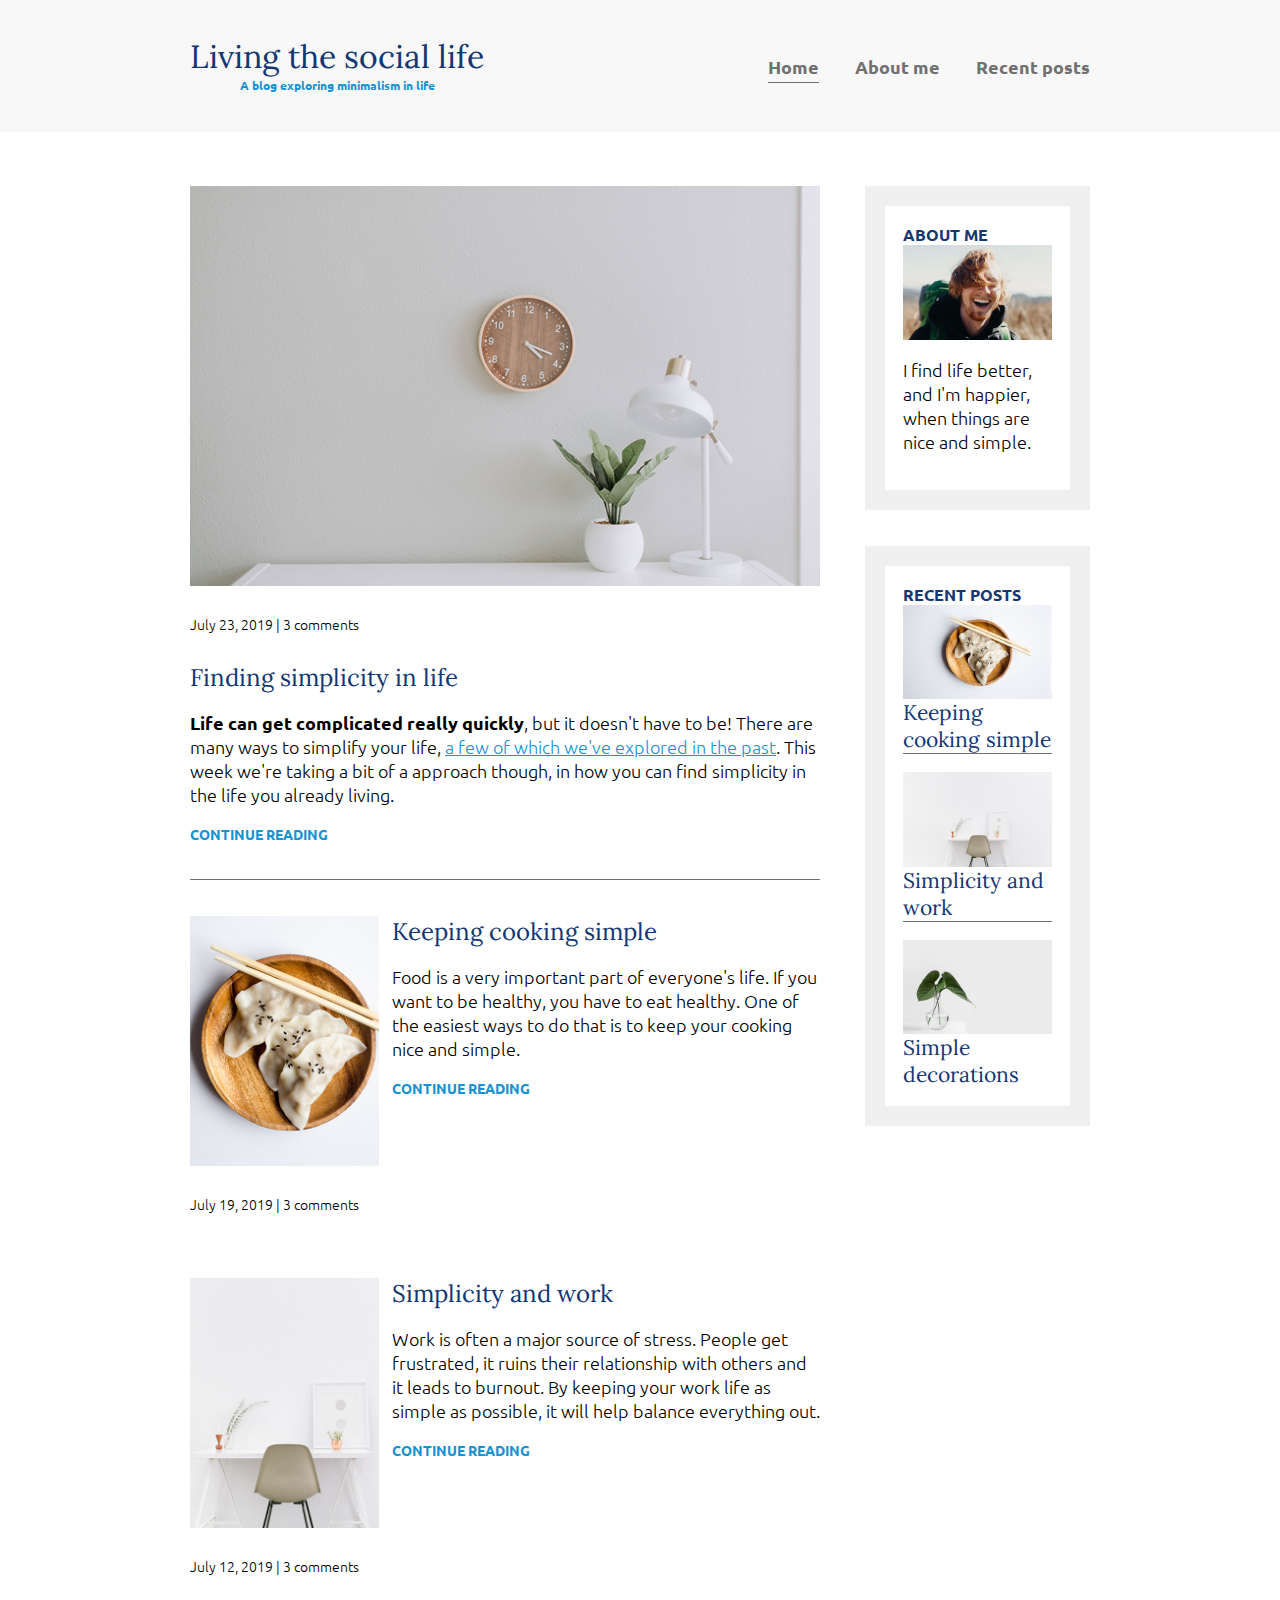
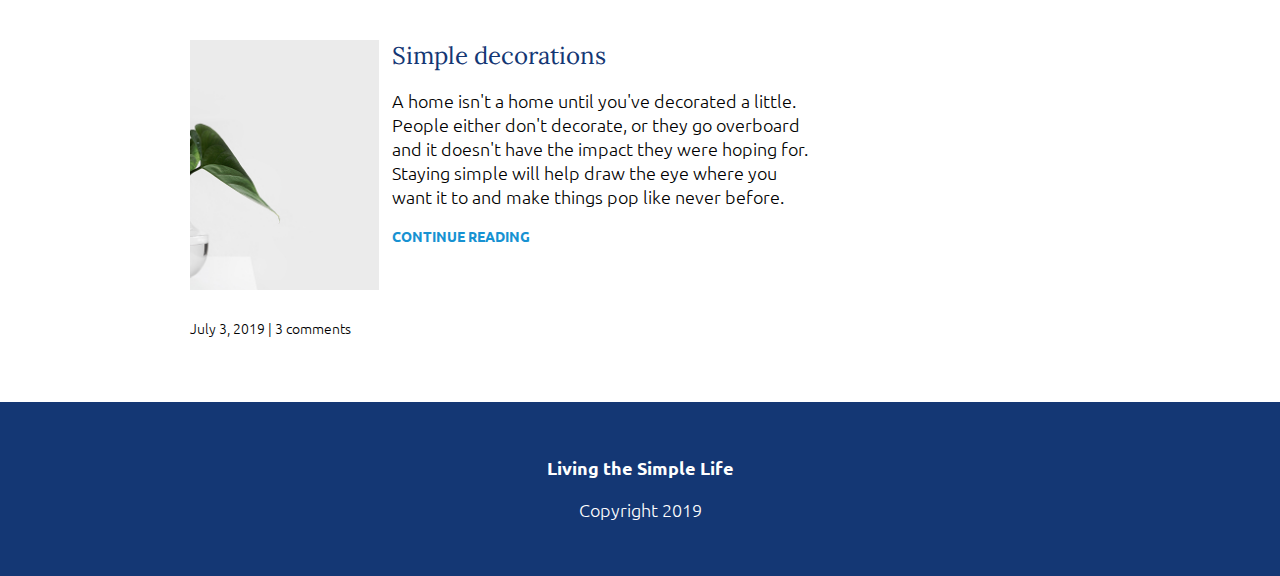
<file: index.html>
<html>
    <head>
        <link href="https://fonts.googleapis.com/css?family=Lora|Ubuntu:300,400,700&display=swap" rel="stylesheet">
        <link rel="stylesheet" href="styles.css">
    </head>
    <body> 
        <header>
            <div class="container container-flex">
                <div class="site-title">
                    <h1>Living the social life</h1>
                    <p class="subtitle">A blog exploring minimalism in life</p>
                </div>
                <nav>
                    <ul>
                        <li><a class="li l1" href="index.html">Home</a></li>
                        <li><a class="l1"href="about-me.html">About me</a></li>
                        <li><a class="l1"href="recent-posts.html">Recent posts</a></li>
                    </ul>
                </nav>
            </div> <!-- / .container -->
        </header> 
        <div class="container container-flex">
            <main role="main">
                
                <article class="article-featured">
                    <h2 class="article-title">Finding simplicity in life</h2>
                    <img src="life.jpg" alt="simple white desk on a white wall with a plant on the far right side" class="article-image">
                    <p class="article-info">July 23, 2019 | 3 comments</p>
                    <p class="article-body"><strong>Life can get complicated really quickly</strong>, but it doesn't have to be! There are many ways to simplify your life, <a href="#">a few of which we've explored in the past</a>. This week we're taking a bit of a approach though, in how you can find simplicity in the life you already living.</p>
                    <a href="#" class="article-read-more">CONTINUE READING</a>
                </article>
                
                <article class="article-recent">
                    <div class="article-recent-main">
                        <h2 class="article-title">Keeping cooking simple </h2>
                        <p class="article-body">Food is a very important part of everyone's life. If you want to be healthy, you have to eat healthy. One of the easiest ways to do that is to keep your cooking nice and simple.</p>
                        <a href="#" class="article-read-more">CONTINUE READING</a>
                    </div>
                    <div class="article-recent-secondary">
                        <img src="food.jpg" alt="two dumplings on a wood plate with chopsticks" class="article-image">
                        <p class="article-info">July 19, 2019 | 3 comments</p>
                    </div>
                </article>
                
                <article class="article-recent">
                    <div class="article-recent-main">
                        <h2 class="article-title">Simplicity and work </h2>
                        <p class="article-body">Work is often a major source of stress. People get frustrated, it ruins their relationship with others and it leads to burnout. By keeping your work life as simple as possible, it will help balance everything out.</p>
                        <a href="#" class="article-read-more">CONTINUE READING</a>
                    </div>
                    <div class="article-recent-secondary">
                        <img src="work.jpg" alt="a chair white chair at a white desk on a white wall" class="article-image">
                        <p class="article-info">July 12, 2019 | 3 comments</p>
                    </div>
                </article>
                
                <article class="article-recent">
                    <div class="article-recent-main">
                        <h2 class="article-title">Simple decorations</h2>
                        <p class="article-body">A home isn't a home until you've decorated a little. People either don't decorate, or they go overboard and it doesn't have the impact they were hoping for. Staying simple will help draw the eye where you want it to and make things pop like never before.</p>
                        <a href="#" class="article-read-more">CONTINUE READING</a>
                    </div>
                    <div class="article-recent-secondary">
                        <img src="deco.jpg" alt="a green plant in a clear, round vase with water in it" class="article-image">
                        <p class="article-info">July 3, 2019 | 3 comments</p>
                    </div>
                </article>
            </main>
            
            <aside class="sidebar">
                
                <div class="sidebar-widget">
                    <h2 class="widget-title">ABOUT ME</h2>
                    <img src="about-me.jpg" alt="john doe" class="widget-image">
                    <p class="widget-body">I find life better, and I'm happier, when things are nice and simple.</p>
                </div>
                
                <div class="sidebar-widget">
                    <h2 class="widget-title">RECENT POSTS</h2>
                    <div class="widget-recent-post">
                        <h3 class="widget-recent-post-title">Keeping cooking simple</h3>
                        <img src="food.jpg" alt="two dumplings on a wood plate with chopsticks" class="widget-image">
                    </div>
                    
                    <div class="widget-recent-post">
                        <h3 class="widget-recent-post-title">Simplicity and work</h3>
                        <img src="work.jpg" alt="a chair white chair at a white desk on a white wall" class="widget-image">
                    </div>

                    <div class="widget-recent-post">
                        <h3 class="widget-recent-post-title">Simple decorations</h3>
                        <img src="deco.jpg" alt="a green plant in a clear, round vase with water in it" class="widget-image">
                    </div>


                    
                </div>
                
            </aside>
            
        </div>
        
      <footer>
            <p><strong>Living the Simple Life</strong></p>
            <p>Copyright 2019</p>
        </footer>
        
        
    </body>
</html>
</file>
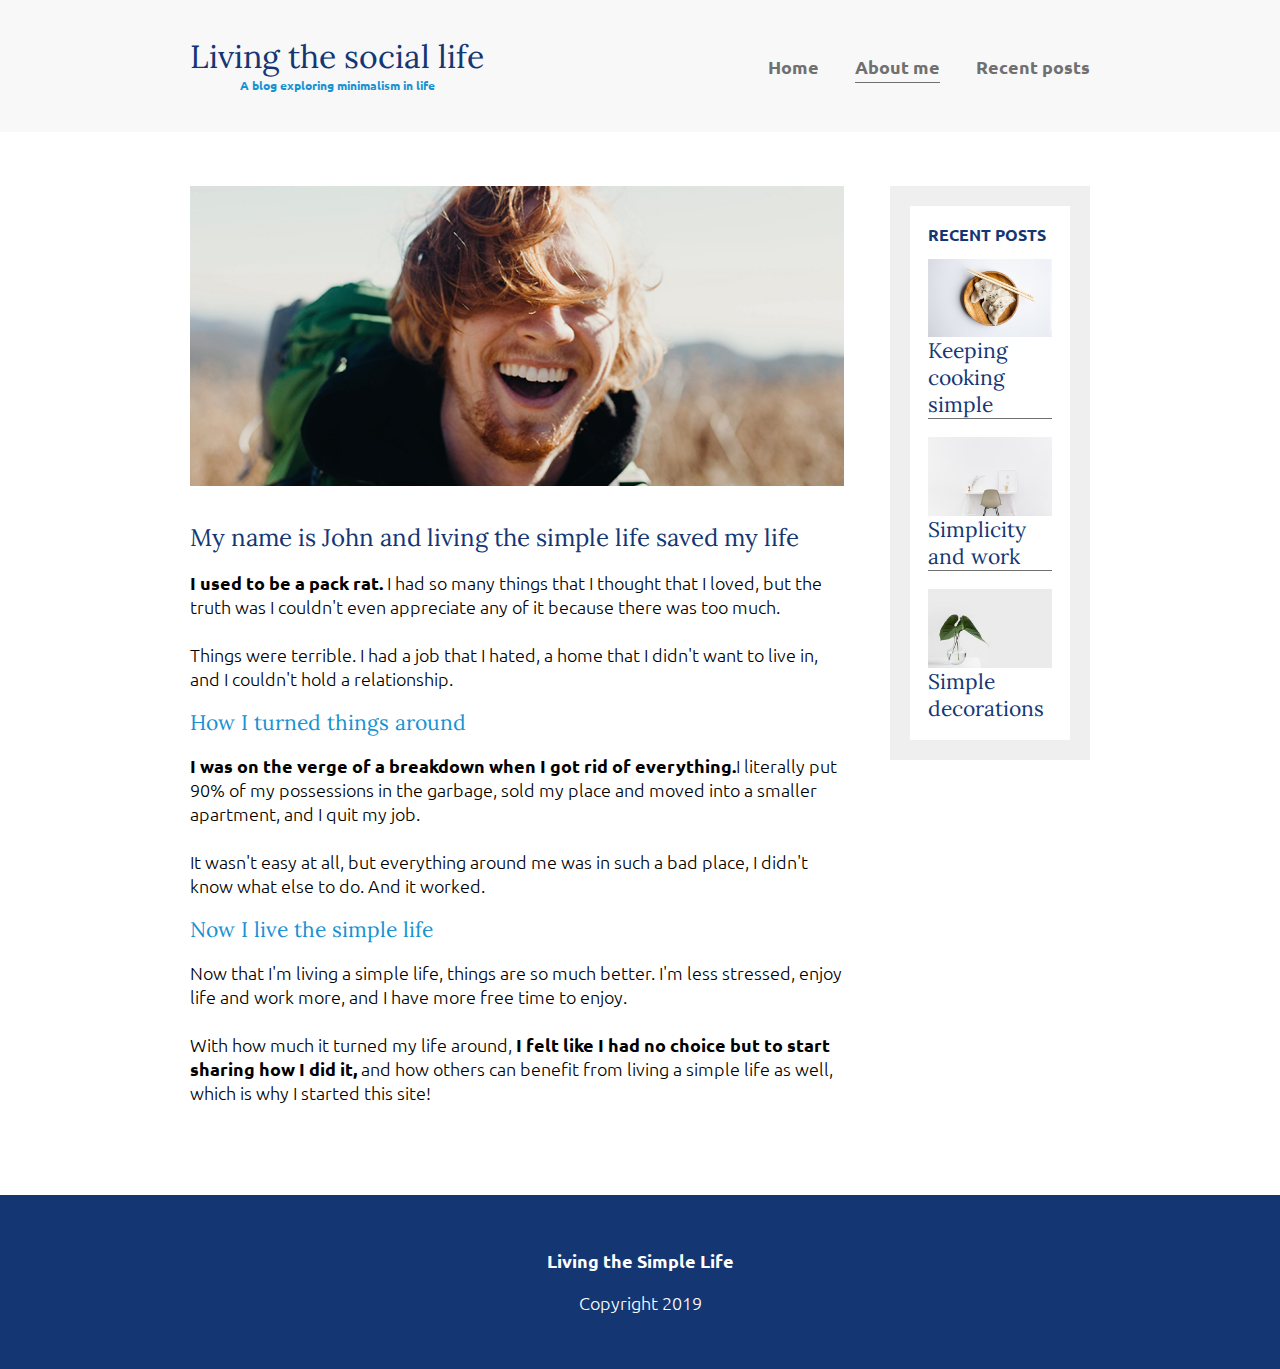
<file: about-me.html>
<html>
    <head>
        <link href="https://fonts.googleapis.com/css?family=Lora|Ubuntu:300,400,700&display=swap" rel="stylesheet">
        <link rel="stylesheet" href="about.css">
    </head>
    <body> 
        <header>
            <div class="container container-flex">
                <div class="site-title">
                    <h1>Living the social life</h1>
                    <p class="subtitle">A blog exploring minimalism in life</p>
                </div>
                <nav>
                    <ul>
                        <li><a class="l1" href="index.html">Home</a></li>
                        <li><a class="l1 li"href="about-me.html">About me</a></li>
                        <li><a class="l1"href="recent-posts.html">Recent posts</a></li>
                    </ul>
                </nav>
            </div> <!-- / .container -->
        </header>
        <div class="container ">
            <div class="sub container-flex">
            <div>
            <main role="main">
                <article class="article-featured">
                    <h2 class="article-title">My name is John and living the simple life saved my life</h2>
                    <img src="about-me.jpg" alt="simple white desk on a white wall with a plant on the far right side" class="article-image acimg">
                    <p class="article-body"><strong>I used to be a pack rat.</strong> I had so many things that I thought that I loved, but the truth was I couldn't even appreciate any of it because there was too much.<br><br>
                        Things were terrible. I had a job that I hated, a home that I didn't want to live in, and I couldn't hold a relationship.</p>
                    <!-- <a href="#" class="article-read-more">CONTINUE READING</a> -->
                    <h3 class="h3">How I turned things around</h3>
                    <p class="article-body"><strong>I was on the verge of a breakdown when I got rid of everything.</strong>I literally put 90% of my possessions in the garbage, sold my place and moved into a smaller apartment, and I quit my job.<br><br>
                    It wasn't easy at all, but everything around me was in such a bad place, I didn't know what else to do. And it worked.</p>
                    <h3 class="h3">Now I live the simple life</h3>
                    <p class="article-body">Now that I'm living a simple life, things are so much better. I'm less stressed, enjoy life and work more, and I have more free time to enjoy.<br><br>
                        With how much it turned my life around, <strong>I felt like I had no choice but to start sharing how I did it,</strong> and how others can benefit from living a simple life as well, which is why I started this site!</p>
                </article>
            </main>
            </div>
            <div>
            <aside class="sidebar">     
                <div class="sidebar-widget">
                    <h2 class="widget-title">RECENT POSTS</h2>
                    <div class="widget-recent-post">
                        <h3 class="widget-recent-post-title">Keeping cooking simple</h3>
                        <img src="food.jpg" alt="two dumplings on a wood plate with chopsticks" class="widget-image">
                    </div>
                    
                    <div class="widget-recent-post">
                        <h3 class="widget-recent-post-title">Simplicity and work</h3>
                        <img src="work.jpg" alt="a chair white chair at a white desk on a white wall" class="widget-image">
                    </div>

                    <div class="widget-recent-post">
                        <h3 class="widget-recent-post-title">Simple decorations</h3>
                        <img src="deco.jpg" alt="a green plant in a clear, round vase with water in it" class="widget-image">
                    </div>
                    
                </div>
            </div>
            </aside>
         <!-- </div>  -->
         </div>
            
        </div>
        
      <footer>
            <p><strong>Living the Simple Life</strong></p>
            <p>Copyright 2019</p>
        </footer>
        
        
    </body>
</html>
</file>
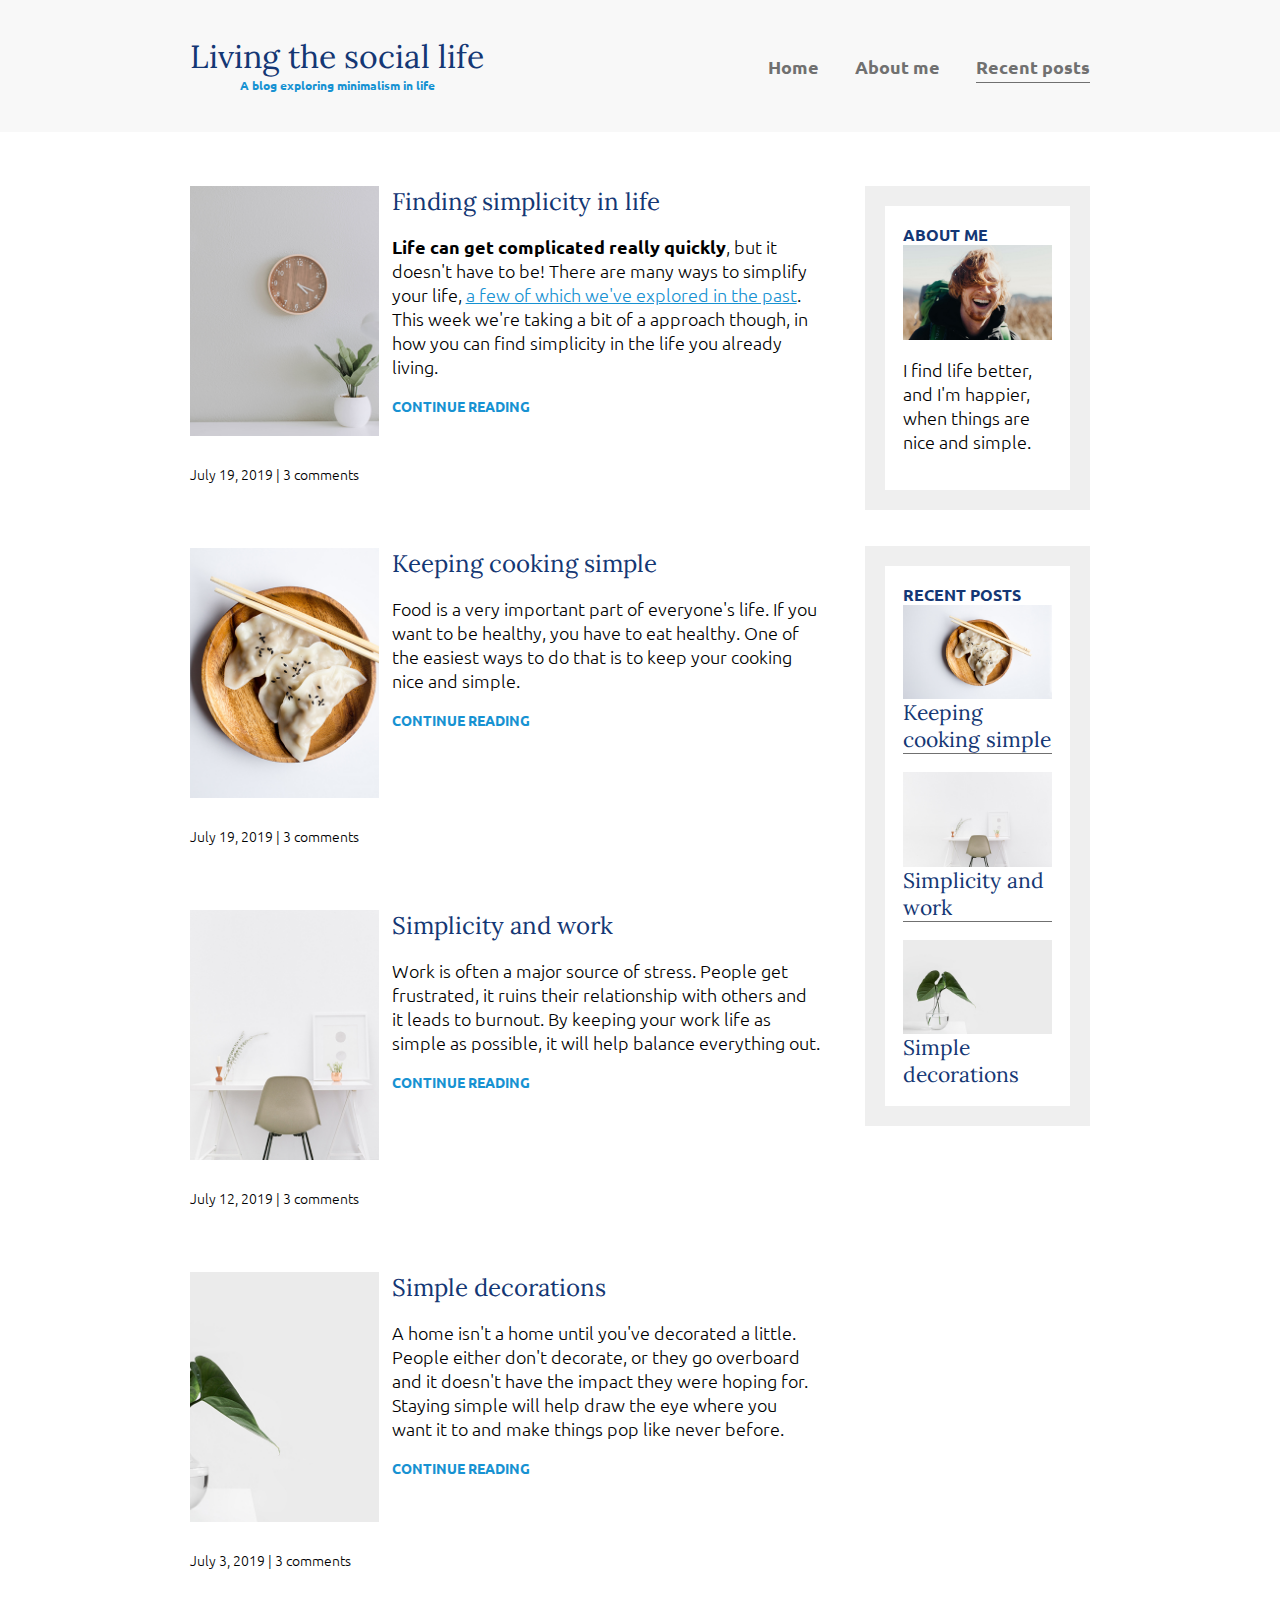
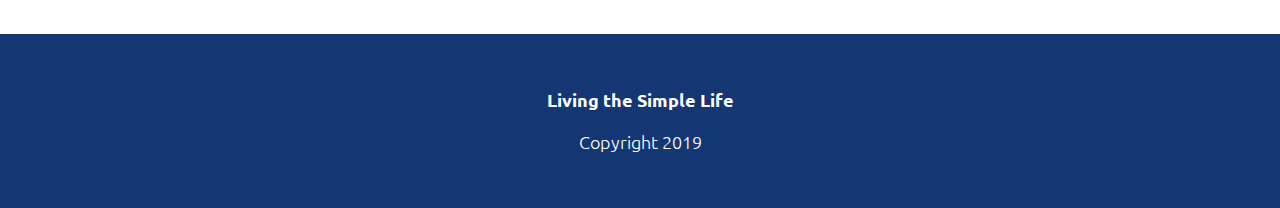
<file: recent-posts.html>
<html>
    <head>
        <link href="https://fonts.googleapis.com/css?family=Lora|Ubuntu:300,400,700&display=swap" rel="stylesheet">
        <link rel="stylesheet" href="recentpost.css">
    </head>
    <body> 
        <header>
            <div class="container container-flex">
                <div class="site-title">
                    <h1>Living the social life</h1>
                    <p class="subtitle">A blog exploring minimalism in life</p>
                </div>
                <nav>
                    <ul>
                        <li><a class="l1" href="index.html">Home</a></li>
                        <li><a class="l1"href="about-me.html">About me</a></li>
                        <li><a class="li l1"href="recent-posts.html">Recent posts</a></li>
                    </ul>
                </nav>
            </div> <!-- / .container -->
        </header> 
        <div class="container container-flex">
            <main role="main">
                <article class="article-recent">
                    <div class="article-recent-main">
                        <h2 class="article-title">Finding simplicity in life </h2>
                        <p class="article-body"><strong>Life can get complicated really quickly</strong>, but it doesn't have to be! There are many ways to simplify your life, <a href="#">a few of which we've explored in the past</a>. This week we're taking a bit of a approach though, in how you can find simplicity in the life you already living.</p>
                        <a href="#" class="article-read-more">CONTINUE READING</a>
                    </div>
                    <div class="article-recent-secondary">
                        <img src="life.jpg" alt="two dumplings on a wood plate with chopsticks" class="article-image">
                        <p class="article-info">July 19, 2019 | 3 comments</p>
                    </div>
                </article>  
                <article class="article-recent">
                    <div class="article-recent-main">
                        <h2 class="article-title">Keeping cooking simple </h2>
                        <p class="article-body">Food is a very important part of everyone's life. If you want to be healthy, you have to eat healthy. One of the easiest ways to do that is to keep your cooking nice and simple.</p>
                        <a href="#" class="article-read-more">CONTINUE READING</a>
                    </div>
                    <div class="article-recent-secondary">
                        <img src="food.jpg" alt="two dumplings on a wood plate with chopsticks" class="article-image">
                        <p class="article-info">July 19, 2019 | 3 comments</p>
                    </div>
                </article>
                
                <article class="article-recent">
                    <div class="article-recent-main">
                        <h2 class="article-title">Simplicity and work </h2>
                        <p class="article-body">Work is often a major source of stress. People get frustrated, it ruins their relationship with others and it leads to burnout. By keeping your work life as simple as possible, it will help balance everything out.</p>
                        <a href="#" class="article-read-more">CONTINUE READING</a>
                    </div>
                    <div class="article-recent-secondary">
                        <img src="work.jpg" alt="a chair white chair at a white desk on a white wall" class="article-image">
                        <p class="article-info">July 12, 2019 | 3 comments</p>
                    </div>
                </article>
                
                <article class="article-recent">
                    <div class="article-recent-main">
                        <h2 class="article-title">Simple decorations</h2>
                        <p class="article-body">A home isn't a home until you've decorated a little. People either don't decorate, or they go overboard and it doesn't have the impact they were hoping for. Staying simple will help draw the eye where you want it to and make things pop like never before.</p>
                        <a href="#" class="article-read-more">CONTINUE READING</a>
                    </div>
                    <div class="article-recent-secondary">
                        <img src="deco.jpg" alt="a green plant in a clear, round vase with water in it" class="article-image">
                        <p class="article-info">July 3, 2019 | 3 comments</p>
                    </div>
                </article>
            </main>
            
            <aside class="sidebar">
                
                <div class="sidebar-widget">
                    <h2 class="widget-title">ABOUT ME</h2>
                    <img src="about-me.jpg" alt="john doe" class="widget-image">
                    <p class="widget-body">I find life better, and I'm happier, when things are nice and simple.</p>
                </div>
                
                <div class="sidebar-widget">
                    <h2 class="widget-title">RECENT POSTS</h2>
                    <div class="widget-recent-post">
                        <h3 class="widget-recent-post-title">Keeping cooking simple</h3>
                        <img src="food.jpg" alt="two dumplings on a wood plate with chopsticks" class="widget-image">
                    </div>
                    
                    <div class="widget-recent-post">
                        <h3 class="widget-recent-post-title">Simplicity and work</h3>
                        <img src="work.jpg" alt="a chair white chair at a white desk on a white wall" class="widget-image">
                    </div>

                    <div class="widget-recent-post">
                        <h3 class="widget-recent-post-title">Simple decorations</h3>
                        <img src="deco.jpg" alt="a green plant in a clear, round vase with water in it" class="widget-image">
                    </div>
                </div>
                
            </aside>
            
        </div>
        
      <footer>
            <p><strong>Living the Simple Life</strong></p>
            <p>Copyright 2019</p>
        </footer>
        
        
    </body>
</html>
</file>
<file: styles.css>
/*  Fonts
-----
font-family: 'Lora', serif;
font-family: 'Ubuntu', sans-serif;
*/

body {
    margin: 0;
    font-family: 'Ubuntu', sans-serif;
    font-size: 1.125rem;
    font-weight: 300;
}

/* =================
Typography
================= */

h1,h2,h3 {

    font-family: 'Lora', serif;
    font-weight: 400;
    color: #143774;
    margin: 0;
}

h1 {
    
    font-size: 2rem;
    margin: 0;
}

.subtitle {
    font-weight: 700;
    color: #1792d2;
    font-size: .75rem;
    margin: 0;
}

/* =================
Layout
================= */

.container {
    width: 90%;
    max-width: 900px;
    margin: 0 auto;
}

.container-flex {
    display: flex;
    justify-content: space-between;
    flex-direction: column;
}

header {
    background: #f8f8f8;
    padding: 2em 0;
    text-align: center;
    margin-bottom: 3em;
}

@media (max-width: 675px) {
    .container-flex {
        flex-direction: column;
    }
    
    header {
        text-align: center;
    }
}

/* navigation */

nav ul {
    list-style: none;
    padding: 0;
    display: flex;
    justify-content: center;
}

nav li {
    margin-left: 2em;
}

nav a {
    text-decoration: none;
    color: #707070;
    font-weight: 700;
    padding: .25em 0;
}

nav a:hover,
nav a:focus {
    color: #1792d2;
}

.current-page {
    border-bottom: 1px solid #707070;
}

.current-page:hover {
    color: #707070;
}

@media (max-width: 675px) {
    nav ul {
        flex-direction: column;
    }
    
    nav li {
        margin: .5em 0;
    }
}

.article-title {

    font-size: 1.5rem;
}

.article-read-more,
.article-info{

    font-size: .875rem;
}


.article-read-more {

    color: #1792d2;
    text-decoration: none;
    font-weight: 700;
}


.article-read-more:hover {
    color: #143774;
    text-decoration: underline;
}

a {

    color: #1792d2;
}


a:hover, a:focus{

    color: #143774;
}


strong{

    font-weight: 700;
}

img {

    max-width: 100%;
    display: block;
}


.article-info {
    margin: 2em 0;
}

@media (min-width: 675px){

    .container-flex {

        flex-direction: row;
    }

    main {

        width: 70%;
    }
    
    aside {
    
        width: 25%;
        min-width: 200px;
        margin-left: 1em;

    }
}

.article-featured {

    border-bottom: #707070 1px solid;
    padding-bottom: 2em;
    margin-bottom: 2em;
}

.article-recent {

    display: flex;
    flex-direction: column;
    margin-bottom: 2em;
}

.article-recent-main {

    order: 2;
}

.article-recent-secondary{

    order: 1;
}

@media (min-width: 675px){

    .article-recent {

        flex-direction: row;
        justify-content: space-between;
    }

    .article-recent-main {

        width: 68%;
    }

    .article-recent-secondary {

        width: 30%;
    }
}


.article-featured {

    display: flex;
    flex-direction: column;
}

.article-image {

    order: -2;
   
}

.article-info {

    order: -1;
}

.article-image {

    width: 100%;
    min-height: 250px;
    object-fit: cover;
    /* object-position: left; */
}

.sidebar-widget {

    border: 20px solid #efefef;
    margin-bottom: 2em;
    padding: 1em;
}

.widget-title,
.widget-recent-title {

    font-size: 1rem;
}


.widget-title{

    font-family: "Ubuntu", sans-serif;
    font-weight: 700;
}

.widget-recent-post {

   display: flex;
   flex-direction: column;
   border-bottom: 1px solid #707070 ;
   margin-bottom: 1em;
}


.widget-recent-post:last-child {

    margin: 0;
    border: 0;

}

.widget-image {

    order: -1;
}


footer {

    background: #143774;
    padding: 2em 0 ;
    text-align: center;
    color: white;
}
.li{
    color:#707070;
    border-bottom:1px solid #707070 ;
}
.l1:hover{
    color:#707070;
}
</file>
<file: about.css>
/*  Fonts
-----
font-family: 'Lora', serif;
font-family: 'Ubuntu', sans-serif;
*/

body {
    margin: 0;
    font-family: 'Ubuntu', sans-serif;
    font-size: 1.125rem;
    font-weight: 300;
}

/* =================
Typography
================= */

h1,h2,h3 {

    font-family: 'Lora', serif;
    font-weight: 400;
    color: #143774;
    margin: 0;
}

h1 {
    
    font-size: 2rem;
    margin: 0;
}

.subtitle {
    font-weight: 700;
    color: #1792d2;
    font-size: .75rem;
    margin: 0;
}

/* =================
Layout
================= */

.container {
    width: 90%;
    max-width: 900px;
    margin: 0 auto;
    justify-content: center;
}

.container-flex {
    display: flex;
    justify-content: space-between;
    flex-direction: column;
}

header {
    background: #f8f8f8;
    padding: 2em 0;
    text-align: center;
    margin-bottom: 3em;
}

@media (max-width: 675px) {
    .container-flex {
        flex-direction: column;
    }
    
    header {
        text-align: center;
    }
}

/* navigation */

nav ul {
    list-style: none;
    padding: 0;
    display: flex;
    justify-content: center;
}

nav li {
    margin-left: 2em;
}

nav a {
    text-decoration: none;
    color: #707070;
    font-weight: 700;
    padding: .25em 0;
}

nav a:hover,
nav a:focus {
    color: #1792d2;
}

.current-page {
    border-bottom: 1px solid #707070;
}

.current-page:hover {
    color: #707070;
}

@media (max-width: 675px) {
    nav ul {
        flex-direction: column;
    }
    
    nav li {
        margin: .5em 0;
    }
}

.article-title {

    font-size: 1.5rem;
}

.article-read-more,
.article-info{

    font-size: .875rem;
}


.article-read-more {

    color: #1792d2;
    text-decoration: none;
    font-weight: 700;
}


.article-read-more:hover {
    color: #143774;
    text-decoration: underline;
}

a {

    color: #1792d2;
}


a:hover, a:focus{

    color: #143774;
}


strong{

    font-weight: 700;
}

img {

    max-width: 100%;
    display: block;
}


.article-info {
    margin: 2em 0;
}

@media (min-width: 675px){

    .container-flex {

        flex-direction: row;
    }

    main {

        width: 90%;
    }
    
    aside {
    
        width: 25%;
        min-width: 200px;
        margin-left: 1em;

    }
}

.article-featured {

    /* border-bottom: #707070 1px solid; */
    padding-bottom: 2em;
    margin-bottom: 2em;
}

.article-recent {

    display: flex;
    flex-direction: column;
    margin-bottom: 2em;
}

.article-recent-main {

    order: 2;
}

.article-recent-secondary{

    order: 1;
}

@media (min-width: 675px){

    .article-recent {

        flex-direction: row;
        justify-content: space-between;
    }

    .article-recent-main {

        width: 68%;
    }

    .article-recent-secondary {

        width: 30%;
    }
}


.article-featured {

    display: flex;
    flex-direction: column;
}

.article-image {

    order: -2;
   
}

.article-info {

    order: -1;
}

.article-image {

    /* width: 100%;
    min-height: 250px;
    object-fit: cover; */
    /* object-position: left; */
    max-height: 300px;
    width: 100%;
    object-fit: cover;
    margin-bottom: 2em;

}

.sidebar-widget {

    border: 20px solid #efefef;
    margin-bottom: 2em;
    padding: 1em;
}

.widget-title,
.widget-recent-title {

    font-size: 1rem;
}


.widget-title{

    font-family: "Ubuntu", sans-serif;
    font-weight: 700;
    margin-bottom: 0.85em;
}

.widget-recent-post {

   display: flex;
   flex-direction: column;
   border-bottom: 1px solid #707070 ;
   margin-bottom: 1em;
}


.widget-recent-post:last-child {

    margin: 0;
    border: 0;

}

.widget-image {

    order: -1;
}


footer {

    background: #143774;
    padding: 2em 0 ;
    text-align: center;
    color: white;
}
.li{
    color:#707070;
    border-bottom:1px solid #707070 ;
}
.l1:hover{
    color:#707070;
}
.h3{
    color: #1792d2;
}
.acimg{
    width:4000px
}
.sidebar{
    margin-left: -1.5em;
    
}
</file>
<file: recentpost.css>
/*  Fonts
-----
font-family: 'Lora', serif;
font-family: 'Ubuntu', sans-serif;
*/

body {
    margin: 0;
    font-family: 'Ubuntu', sans-serif;
    font-size: 1.125rem;
    font-weight: 300;
}

/* =================
Typography
================= */

h1,h2,h3 {

    font-family: 'Lora', serif;
    font-weight: 400;
    color: #143774;
    margin: 0;
}

h1 {
    
    font-size: 2rem;
    margin: 0;
}

.subtitle {
    font-weight: 700;
    color: #1792d2;
    font-size: .75rem;
    margin: 0;
}

/* =================
Layout
================= */

.container {
    width: 90%;
    max-width: 900px;
    margin: 0 auto;
}

.container-flex {
    display: flex;
    justify-content: space-between;
    flex-direction: column;
}

header {
    background: #f8f8f8;
    padding: 2em 0;
    text-align: center;
    margin-bottom: 3em;
}

@media (max-width: 675px) {
    .container-flex {
        flex-direction: column;
    }
    
    header {
        text-align: center;
    }
}

/* navigation */

nav ul {
    list-style: none;
    padding: 0;
    display: flex;
    justify-content: center;
}

nav li {
    margin-left: 2em;
}

nav a {
    text-decoration: none;
    color: #707070;
    font-weight: 700;
    padding: .25em 0;
}

nav a:hover,
nav a:focus {
    color: #1792d2;
}

.current-page {
    border-bottom: 1px solid #707070;
}

.current-page:hover {
    color: #707070;
}

@media (max-width: 675px) {
    nav ul {
        flex-direction: column;
    }
    
    nav li {
        margin: .5em 0;
    }
}

.article-title {

    font-size: 1.5rem;
}

.article-read-more,
.article-info{

    font-size: .875rem;
}


.article-read-more {

    color: #1792d2;
    text-decoration: none;
    font-weight: 700;
}


.article-read-more:hover {
    color: #143774;
    text-decoration: underline;
}

a {

    color: #1792d2;
}


a:hover, a:focus{

    color: #143774;
}


strong{

    font-weight: 700;
}

img {

    max-width: 100%;
    display: block;
}


.article-info {
    margin: 2em 0;
}

@media (min-width: 675px){

    .container-flex {

        flex-direction: row;
    }

    main {

        width: 70%;
    }
    
    aside {
    
        width: 25%;
        min-width: 200px;
        margin-left: 1em;

    }
}

.article-featured {

    border-bottom: #707070 1px solid;
    padding-bottom: 2em;
    margin-bottom: 2em;
}

.article-recent {

    display: flex;
    flex-direction: column;
    margin-bottom: 2em;
}

.article-recent-main {

    order: 2;
}

.article-recent-secondary{

    order: 1;
}

@media (min-width: 675px){

    .article-recent {

        flex-direction: row;
        justify-content: space-between;
    }

    .article-recent-main {

        width: 68%;
    }

    .article-recent-secondary {

        width: 30%;
    }
}


.article-featured {

    display: flex;
    flex-direction: column;
}

.article-image {

    order: -2;
   
}

.article-info {

    order: -1;
}

.article-image {

    width: 100%;
    min-height: 250px;
    object-fit: cover;
    /* object-position: left; */
}

.sidebar-widget {

    border: 20px solid #efefef;
    margin-bottom: 2em;
    padding: 1em;
}

.widget-title,
.widget-recent-title {

    font-size: 1rem;
}


.widget-title{

    font-family: "Ubuntu", sans-serif;
    font-weight: 700;
}

.widget-recent-post {

   display: flex;
   flex-direction: column;
   border-bottom: 1px solid #707070 ;
   margin-bottom: 1em;
}


.widget-recent-post:last-child {

    margin: 0;
    border: 0;

}

.widget-image {

    order: -1;
}


footer {

    background: #143774;
    padding: 2em 0 ;
    text-align: center;
    color: white;
}
.li{
    color:#707070;
    border-bottom:1px solid #707070 ;
}
.l1:hover{
    color:#707070;
}
</file>
